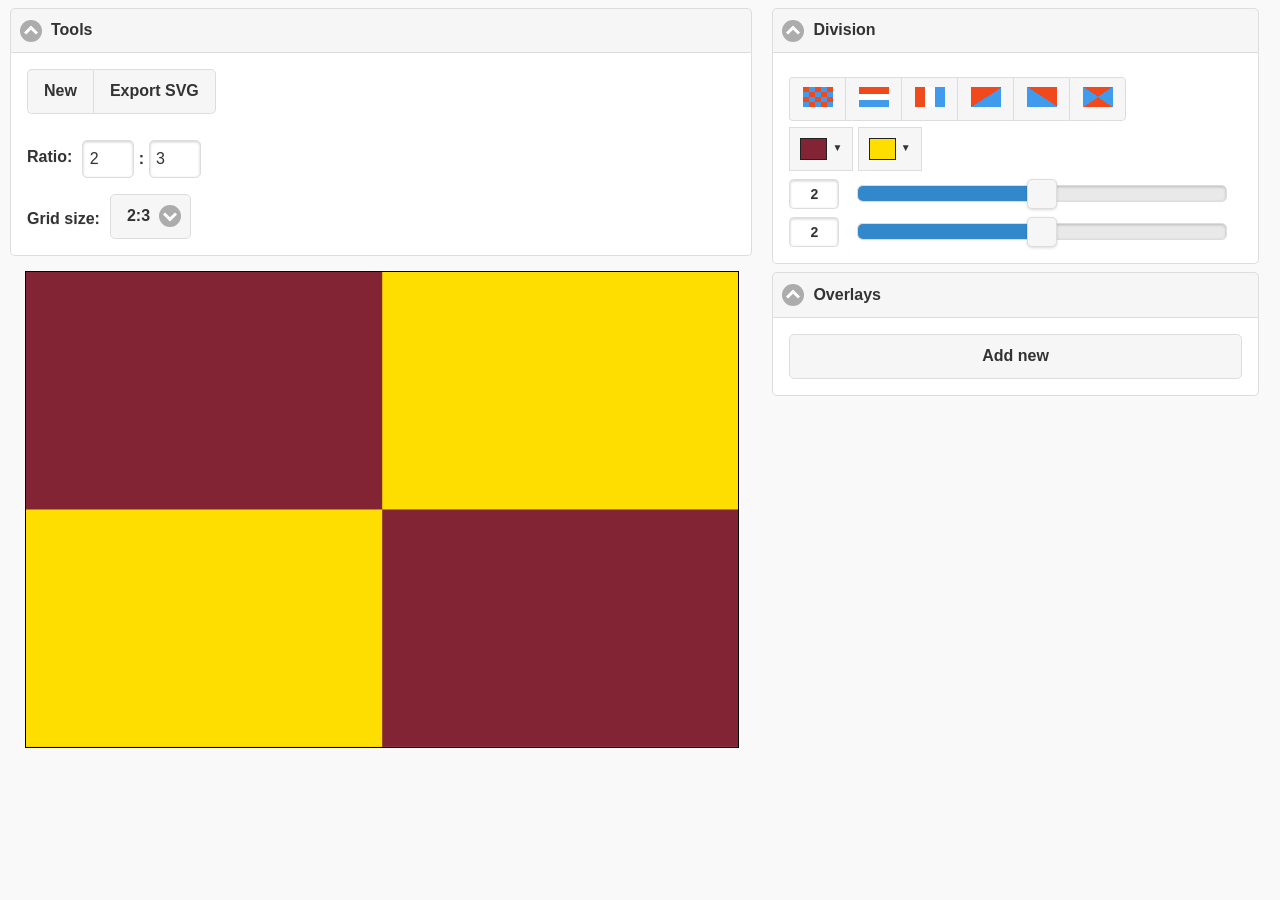
<file: index.html>
<!DOCTYPE html>
<html xmlns="http://www.w3.org/1999/xhtml">
<head>
	<meta charset="utf-8" />
	<meta name="viewport" content="width=device-width, initial-scale=1">
	
	<title>FlagMaker Jr.</title>
	<link rel="icon" type="image/png" href="icon.ico">
	
	<!-- Libraries -->
	<link rel="stylesheet" type="text/css" href="spectrum/spectrum.css">
	<script src="scripts/jquery-2.1.1.min.js" type="text/javascript"></script>
	<script src="scripts/jquery.mobile-1.4.3.min.js" type="text/javascript"></script>
	<script src="spectrum/spectrum.js" type="text/javascript"></script>
	<link href="styles/jquery.mobile-1.4.3.min.css" rel="stylesheet" type="text/css">
	
	<script src="scripts/divisions.js" type="text/javascript"></script>
	<script src="scripts/overlays.js" type="text/javascript"></script>
	<script src="scripts/overlays-basic.js" type="text/javascript"></script>
	<script src="scripts/overlays-path.js" type="text/javascript"></script>
	<script src="scripts/fmj.js" type="text/javascript"></script>
	<link href="styles/fmj.css" rel="stylesheet" type="text/css">
</head>
<body>
	<div data-role="page">
		<div id="toparea">
			<div data-role="collapsible" data-collapsed-icon="carat-d" data-expanded-icon="carat-u" data-collapsed="false">
				<h4>Tools</h4>
				<div data-role="controlgroup" data-type="horizontal">
					<a href="#" class="ui-btn ui-corner-all" onclick="newFlag();">New</a>
					<a href="#" class="ui-btn ui-corner-all" onclick="exportSvg();">Export SVG</a>
				</div>
				<div id="toolbar" data-role="controlgroup" data-type="vertical">
					<div id="ratio" class="ui-field-contain" data-role="controlgroup" data-type="horizontal">
						<div class="toolbarLabel">Ratio:</div>
						<input type="number" min="1" id="ratioHeight" class="ratio" />
						<div>:</div>
						<input type="number" min="1" id="ratioWidth" class="ratio" />
					</div>
					<div class="ui-field-contain" data-role="controlgroup" data-type="horizontal">
						<div class="toolbarLabel">Grid size:</div>
						<select id="gridSize" name="gridSize"></select>
					</div>
				</div>
			</div>
			<div id="flagarea" class="area">
				<svg id="flag" xmlns="http://www.w3.org/2000/svg"></svg>
			</div>
		</div>
		<div id="toolarea" class="area">
			<div id="divisions" data-role="collapsible" data-collapsed-icon="carat-d" data-expanded-icon="carat-u" data-collapsed="false">
				<h4>Division</h4>
				<div id="ratio" data-role="controlgroup" data-type="horizontal" data-mini="true">
					<a id="grid" class="divbutton ui-btn ui-corner-all"><img src="img/grid.png" title="Grid" /></a>
					<a id="fesses" class="divbutton ui-btn ui-corner-all"><img src="img/fesses.png" title="Fesses" /></a>
					<a id="pales" class="divbutton ui-btn ui-corner-all"><img src="img/pales.png" title="Pales" /></a>
					<a id="bendsf" class="divbutton ui-btn ui-corner-all"><img src="img/bendsf.png" title="Bends forward" /></a>
					<a id="bendsb" class="divbutton ui-btn ui-corner-all"><img src="img/bendsb.png" title="Bends backward" /></a>
					<a id="x" class="divbutton ui-btn ui-corner-all"><img src="img/x.png" title="Bends both" /></a>
				</div>
				<div id="divColors">
					<input type="text" id="div1col" data-role="none" />
					<input type="text" id="div2col" data-role="none" />
					<input type="text" id="div3col" data-role="none" />
				</div>
				<input type="range" name="div1val" id="div1val" data-highlight="true" min="1" max="20" val="4"></input>
				<input type="range" name="div2val" id="div2val" data-highlight="true" min="1" max="20" val="4"></input>
				<input type="range" name="div3val" id="div3val" data-highlight="true" min="1" max="20" val="4"></input>
			</div>
			<div id="overlayArea" data-role="collapsible" data-collapsed-icon="carat-d" data-expanded-icon="carat-u" data-collapsed="false">
				<h4>Overlays</h4>
				<a href="#" class="ui-btn ui-corner-all" onclick="addOverlay();">Add new</a>
				<div id="overlays"></div>
			</div>
		</div>
	</div>
</body>
</html>
</file>
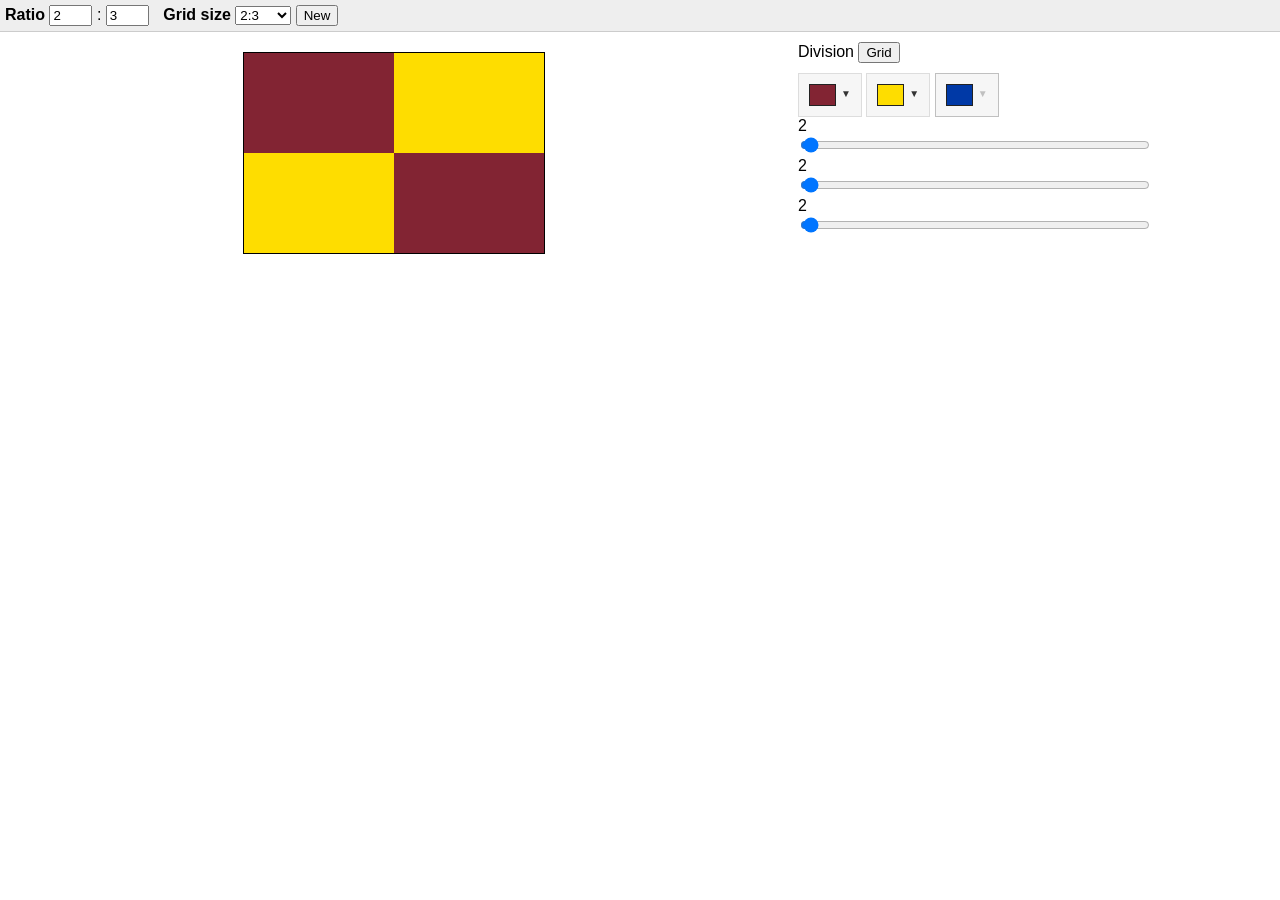
<file: fmj.htm>
<!DOCTYPE html>
<html xmlns="http://www.w3.org/1999/xhtml">
<head>
	<title>FlagMaker Jr.</title>
	
	<!-- Libraries -->
	<link rel="stylesheet" type="text/css" href="spectrum\spectrum.css">
	<script src="jquery-2.1.1.min.js" type="text/javascript"></script>
	<script src="spectrum\spectrum.js" type="text/javascript"></script>
	
	<script src="divisions.js" type="text/javascript"></script>
	<script src="fmj.js" type="text/javascript"></script>
	<link rel="stylesheet" type="text/css" href="fmj.css">
</head>
<body>
	<div id="toolbar">
		<span class="toollabel">Ratio</span>
		<input type="number" id="ratioHeight" class="ratio" /> :
		<input type="number" id="ratioWidth" class="ratio" />
		<span class="toollabel marginleft">Grid size</span>
		<select id="gridSize"></select>
		<button onclick="newFlag();">New</button>
	</div>
	<div id="workarea">
		<div id="flagarea" class="area">
			<svg id="flag" xmlns="http://www.w3.org/2000/svg"></svg>
		</div>
		<div id="toolarea" class="area">
			Division
			<button class="divButton" id="divGrid">Grid</button>
			<div id="divColors">
				<input type="text" id="div1col" />
				<input type="text" id="div2col" />
				<input type="text" id="div3col" />
			</div>
			<span id="div1valdisp">2</span> <input type="range" id="div1val" min="1" /><br />
			<span id="div2valdisp">2</span> <input type="range" id="div2val" min="1" /><br />
			<span id="div3valdisp">2</span> <input type="range" id="div3val" min="1" />
		</div>
	</div>
</body>
</html>
</file>
<file: spectrum/spectrum.css>
/***
Spectrum Colorpicker v1.3.4
https://github.com/bgrins/spectrum
Author: Brian Grinstead
License: MIT
***/

.sp-container {
    position:absolute;
    top:0;
    left:0;
    display:inline-block;
    *display: inline;
    *zoom: 1;
    /* https://github.com/bgrins/spectrum/issues/40 */
    z-index: 9999994;
    overflow: hidden;
}
.sp-container.sp-flat {
    position: relative;
}

/* Fix for * { box-sizing: border-box; } */
.sp-container,
.sp-container * {
    -webkit-box-sizing: content-box;
       -moz-box-sizing: content-box;
            box-sizing: content-box;
}

/* http://ansciath.tumblr.com/post/7347495869/css-aspect-ratio */
.sp-top {
  position:relative;
  width: 100%;
  display:inline-block;
}
.sp-top-inner {
   position:absolute;
   top:0;
   left:0;
   bottom:0;
   right:0;
}
.sp-color {
    position: absolute;
    top:0;
    left:0;
    bottom:0;
    right:20%;
}
.sp-hue {
    position: absolute;
    top:0;
    right:0;
    bottom:0;
    left:84%;
    height: 100%;
}

.sp-clear-enabled .sp-hue {
    top:33px;
    height: 77.5%;
}

.sp-fill {
    padding-top: 80%;
}
.sp-sat, .sp-val {
    position: absolute;
    top:0;
    left:0;
    right:0;
    bottom:0;
}

.sp-alpha-enabled .sp-top {
    margin-bottom: 18px;
}
.sp-alpha-enabled .sp-alpha {
    display: block;
}
.sp-alpha-handle {
    position:absolute;
    top:-4px;
    bottom: -4px;
    width: 6px;
    left: 50%;
    cursor: pointer;
    border: 1px solid black;
    background: white;
    opacity: .8;
}
.sp-alpha {
    display: none;
    position: absolute;
    bottom: -14px;
    right: 0;
    left: 0;
    height: 8px;
}
.sp-alpha-inner {
    border: solid 1px #333;
}

.sp-clear {
    display: none;
}

.sp-clear.sp-clear-display {
    background-position: center;
}

.sp-clear-enabled .sp-clear {
    display: block;
    position:absolute;
    top:0px;
    right:0;
    bottom:0;
    left:84%;
    height: 28px;
}

/* Don't allow text selection */
.sp-container, .sp-replacer, .sp-preview, .sp-dragger, .sp-slider, .sp-alpha, .sp-clear, .sp-alpha-handle, .sp-container.sp-dragging .sp-input, .sp-container button  {
    -webkit-user-select:none;
    -moz-user-select: -moz-none;
    -o-user-select:none;
    user-select: none;
}

.sp-container.sp-input-disabled .sp-input-container {
    display: none;
}
.sp-container.sp-buttons-disabled .sp-button-container {
    display: none;
}
.sp-palette-only .sp-picker-container {
    display: none;
}
.sp-palette-disabled .sp-palette-container {
    display: none;
}

.sp-initial-disabled .sp-initial {
    display: none;
}


/* Gradients for hue, saturation and value instead of images.  Not pretty... but it works */
.sp-sat {
    background-image: -webkit-gradient(linear,  0 0, 100% 0, from(#FFF), to(rgba(204, 154, 129, 0)));
    background-image: -webkit-linear-gradient(left, #FFF, rgba(204, 154, 129, 0));
    background-image: -moz-linear-gradient(left, #fff, rgba(204, 154, 129, 0));
    background-image: -o-linear-gradient(left, #fff, rgba(204, 154, 129, 0));
    background-image: -ms-linear-gradient(left, #fff, rgba(204, 154, 129, 0));
    background-image: linear-gradient(to right, #fff, rgba(204, 154, 129, 0));
    -ms-filter: "progid:DXImageTransform.Microsoft.gradient(GradientType = 1, startColorstr=#FFFFFFFF, endColorstr=#00CC9A81)";
    filter : progid:DXImageTransform.Microsoft.gradient(GradientType = 1, startColorstr='#FFFFFFFF', endColorstr='#00CC9A81');
}
.sp-val {
    background-image: -webkit-gradient(linear, 0 100%, 0 0, from(#000000), to(rgba(204, 154, 129, 0)));
    background-image: -webkit-linear-gradient(bottom, #000000, rgba(204, 154, 129, 0));
    background-image: -moz-linear-gradient(bottom, #000, rgba(204, 154, 129, 0));
    background-image: -o-linear-gradient(bottom, #000, rgba(204, 154, 129, 0));
    background-image: -ms-linear-gradient(bottom, #000, rgba(204, 154, 129, 0));
    background-image: linear-gradient(to top, #000, rgba(204, 154, 129, 0));
    -ms-filter: "progid:DXImageTransform.Microsoft.gradient(startColorstr=#00CC9A81, endColorstr=#FF000000)";
    filter : progid:DXImageTransform.Microsoft.gradient(startColorstr='#00CC9A81', endColorstr='#FF000000');
}

.sp-hue {
    background: -moz-linear-gradient(top, #ff0000 0%, #ffff00 17%, #00ff00 33%, #00ffff 50%, #0000ff 67%, #ff00ff 83%, #ff0000 100%);
    background: -ms-linear-gradient(top, #ff0000 0%, #ffff00 17%, #00ff00 33%, #00ffff 50%, #0000ff 67%, #ff00ff 83%, #ff0000 100%);
    background: -o-linear-gradient(top, #ff0000 0%, #ffff00 17%, #00ff00 33%, #00ffff 50%, #0000ff 67%, #ff00ff 83%, #ff0000 100%);
    background: -webkit-gradient(linear, left top, left bottom, from(#ff0000), color-stop(0.17, #ffff00), color-stop(0.33, #00ff00), color-stop(0.5, #00ffff), color-stop(0.67, #0000ff), color-stop(0.83, #ff00ff), to(#ff0000));
    background: -webkit-linear-gradient(top, #ff0000 0%, #ffff00 17%, #00ff00 33%, #00ffff 50%, #0000ff 67%, #ff00ff 83%, #ff0000 100%);
}

/* IE filters do not support multiple color stops.
   Generate 6 divs, line them up, and do two color gradients for each.
   Yes, really.
 */
.sp-1 {
    height:17%;
    filter: progid:DXImageTransform.Microsoft.gradient(startColorstr='#ff0000', endColorstr='#ffff00');
}
.sp-2 {
    height:16%;
    filter: progid:DXImageTransform.Microsoft.gradient(startColorstr='#ffff00', endColorstr='#00ff00');
}
.sp-3 {
    height:17%;
    filter: progid:DXImageTransform.Microsoft.gradient(startColorstr='#00ff00', endColorstr='#00ffff');
}
.sp-4 {
    height:17%;
    filter: progid:DXImageTransform.Microsoft.gradient(startColorstr='#00ffff', endColorstr='#0000ff');
}
.sp-5 {
    height:16%;
    filter: progid:DXImageTransform.Microsoft.gradient(startColorstr='#0000ff', endColorstr='#ff00ff');
}
.sp-6 {
    height:17%;
    filter: progid:DXImageTransform.Microsoft.gradient(startColorstr='#ff00ff', endColorstr='#ff0000');
}

.sp-hidden {
    display: none !important;
}

/* Clearfix hack */
.sp-cf:before, .sp-cf:after { content: ""; display: table; }
.sp-cf:after { clear: both; }
.sp-cf { *zoom: 1; }

/* Mobile devices, make hue slider bigger so it is easier to slide */
@media (max-device-width: 480px) {
    .sp-color { right: 40%; }
    .sp-hue { left: 63%; }
    .sp-fill { padding-top: 60%; }
}
.sp-dragger {
   border-radius: 5px;
   height: 5px;
   width: 5px;
   border: 1px solid #fff;
   background: #000;
   cursor: pointer;
   position:absolute;
   top:0;
   left: 0;
}
.sp-slider {
    position: absolute;
    top:0;
    cursor:pointer;
    height: 3px;
    left: -1px;
    right: -1px;
    border: 1px solid #000;
    background: white;
    opacity: .8;
}

/*
Theme authors:
Here are the basic themeable display options (colors, fonts, global widths).
See http://bgrins.github.io/spectrum/themes/ for instructions.
*/

.sp-container {
    border-radius: 0;
    background-color: #ECECEC;
    border: solid 1px #f0c49B;
    padding: 0;
}
.sp-container, .sp-container button, .sp-container input, .sp-color, .sp-hue, .sp-clear
{
    font: normal 12px "Lucida Grande", "Lucida Sans Unicode", "Lucida Sans", Geneva, Verdana, sans-serif;
    -webkit-box-sizing: border-box;
    -moz-box-sizing: border-box;
    -ms-box-sizing: border-box;
    box-sizing: border-box;
}
.sp-top
{
    margin-bottom: 3px;
}
.sp-color, .sp-hue, .sp-clear
{
    border: solid 1px #666;
}

/* Input */
.sp-input-container {
    float:right;
    width: 100px;
    margin-bottom: 4px;
}
.sp-initial-disabled  .sp-input-container {
    width: 100%;
}
.sp-input {
   font-size: 12px !important;
   border: 1px inset;
   padding: 4px 5px;
   margin: 0;
   width: 100%;
   background:transparent;
   border-radius: 3px;
   color: #222;
}
.sp-input:focus  {
    border: 1px solid orange;
}
.sp-input.sp-validation-error
{
    border: 1px solid red;
    background: #fdd;
}
.sp-picker-container , .sp-palette-container
{
    float:left;
    position: relative;
    padding: 8px;
    padding-bottom: 300px;
    margin-bottom: -290px;
}
.sp-picker-container
{
    width: 172px;
    border-left: solid 1px #fff;
}

/* Palettes */
.sp-palette-container
{
    border-right: solid 1px #ccc;
}

.sp-palette .sp-thumb-el {
    display: block;
    position:relative;
    float:left;
    width: 24px;
    height: 15px;
    margin: 3px;
    cursor: pointer;
    border:solid 2px transparent;
}
.sp-palette .sp-thumb-el:hover, .sp-palette .sp-thumb-el.sp-thumb-active {
    border-color: orange;
}
.sp-thumb-el
{
    position:relative;
}

/* Initial */
.sp-initial
{
    float: left;
    border: solid 1px #333;
}
.sp-initial span {
    width: 30px;
    height: 25px;
    border:none;
    display:block;
    float:left;
    margin:0;
}

.sp-initial .sp-clear-display {
    background-position: center;
}

/* Buttons */
.sp-button-container {
    float: right;
}

/* Replacer (the little preview div that shows up instead of the <input>) */
.sp-replacer {
    margin:0;
    overflow:hidden;
    cursor:pointer;
    padding: 10px;
    display:inline-block;
    *zoom: 1;
    *display: inline;
    border: solid 1px #ddd;
    background: #f6f6f6;
    color: #333;
    vertical-align: middle;
}
.sp-replacer:hover, .sp-replacer.sp-active {
    border-color: #F0C49B;
    color: #111;
}
.sp-replacer.sp-disabled {
    cursor:default;
    border-color: silver;
    color: silver;
}
.sp-dd {
    padding: 2px 0;
    height: 16px;
    line-height: 16px;
    float:left;
    font-size:10px;
}
.sp-preview
{
    position:relative;
    width:25px;
    height: 20px;
    border: solid 1px #222;
    margin-right: 5px;
    float:left;
    z-index: 0;
}

.sp-palette
{
    *width: 220px;
    max-width: 220px;
}
.sp-palette .sp-thumb-el
{
    width:16px;
    height: 16px;
    margin:2px 1px;
    border: solid 1px #d0d0d0;
}

.sp-container
{
    padding-bottom:0;
}


/* Buttons: http://hellohappy.org/css3-buttons/ */
.sp-container button {
  background-color: #eeeeee;
  background-image: -webkit-linear-gradient(top, #eeeeee, #cccccc);
  background-image: -moz-linear-gradient(top, #eeeeee, #cccccc);
  background-image: -ms-linear-gradient(top, #eeeeee, #cccccc);
  background-image: -o-linear-gradient(top, #eeeeee, #cccccc);
  background-image: linear-gradient(to bottom, #eeeeee, #cccccc);
  border: 1px solid #ccc;
  border-bottom: 1px solid #bbb;
  border-radius: 3px;
  color: #333;
  font-size: 14px;
  line-height: 1;
  padding: 5px 4px;
  text-align: center;
  text-shadow: 0 1px 0 #eee;
  vertical-align: middle;
}
.sp-container button:hover {
    background-color: #dddddd;
    background-image: -webkit-linear-gradient(top, #dddddd, #bbbbbb);
    background-image: -moz-linear-gradient(top, #dddddd, #bbbbbb);
    background-image: -ms-linear-gradient(top, #dddddd, #bbbbbb);
    background-image: -o-linear-gradient(top, #dddddd, #bbbbbb);
    background-image: linear-gradient(to bottom, #dddddd, #bbbbbb);
    border: 1px solid #bbb;
    border-bottom: 1px solid #999;
    cursor: pointer;
    text-shadow: 0 1px 0 #ddd;
}
.sp-container button:active {
    border: 1px solid #aaa;
    border-bottom: 1px solid #888;
    -webkit-box-shadow: inset 0 0 5px 2px #aaaaaa, 0 1px 0 0 #eeeeee;
    -moz-box-shadow: inset 0 0 5px 2px #aaaaaa, 0 1px 0 0 #eeeeee;
    -ms-box-shadow: inset 0 0 5px 2px #aaaaaa, 0 1px 0 0 #eeeeee;
    -o-box-shadow: inset 0 0 5px 2px #aaaaaa, 0 1px 0 0 #eeeeee;
    box-shadow: inset 0 0 5px 2px #aaaaaa, 0 1px 0 0 #eeeeee;
}
.sp-cancel
{
    font-size: 11px;
    color: #d93f3f !important;
    margin:0;
    padding:2px;
    margin-right: 5px;
    vertical-align: middle;
    text-decoration:none;

}
.sp-cancel:hover
{
    color: #d93f3f !important;
    text-decoration: underline;
}


.sp-palette span:hover, .sp-palette span.sp-thumb-active
{
    border-color: #000;
}

.sp-preview, .sp-alpha, .sp-thumb-el
{
    position:relative;
    background-image: url([data-uri]);
}
.sp-preview-inner, .sp-alpha-inner, .sp-thumb-inner
{
    display:block;
    position:absolute;
    top:0;left:0;bottom:0;right:0;
}

.sp-palette .sp-thumb-inner
{
    background-position: 50% 50%;
    background-repeat: no-repeat;
}

.sp-palette .sp-thumb-light.sp-thumb-active .sp-thumb-inner
{
    background-image: url([data-uri]);
}

.sp-palette .sp-thumb-dark.sp-thumb-active .sp-thumb-inner
{
    background-image: url([data-uri]);
}

.sp-clear-display {
    background-repeat:no-repeat;
    background-position: center;
    background-image: url([data-uri]);
}
</file>
<file: styles/fmj.css>
﻿@media all and (min-width: 980px) {
	#toparea {
		float: left;
		width: 58%;
	}
	
	#toolarea {
		float: left;
		width: 38%;
	}
}

#toparea, #toolarea {
	padding: 0 10px;
}

#ratio {
	padding-top: 10px;
}

#ratio div, #ratio input {
	display: inline-block;
}

#ratio .ui-input-text {
	max-width: 50px;
}

#toolbar {
	font-weight: bold;
}

.toolbarLabel {
	float: left;
	padding-right: 10px;
	padding-top: 15px;
}

.header {
	font-size: 20pt;
	font-weight: bold;
}

.marginleft {
	margin-left: 10px;
}

#flagarea {
	text-align: center;
	margin: 15px;
}

#flag {
	border: 1px solid #000000;
	margin: 10px auto 10px auto;
	background-color: #ffffff;
	display: block;
	width: 100%;
}

.buttons {
	display: inline;
	padding-right: 10px;
}

#overlays {
	overflow-y: scroll;
}
</file>
<file: fmj.css>
﻿body {
	margin: 0;
	font-family: Arial, 'Liberation Sans', 'DejaVu Sans', sans-serif;
	font-size: 12pt;
}

table {
	width: 100%;
}

img { 
	vertical-align: middle;
}

#toolbar {
	background-color: #eeeeee;
	padding: 5px;
	border-bottom: 1px solid #cccccc;
}

.toollabel {
	font-weight: bold;
}

.header {
	font-size: 20pt;
	font-weight: bold;
}

.marginleft {
	margin-left: 10px;
}

.ratio {
	width: 35px;
}

#workarea {
	float: left;
	width: 100%;
}

.area {
	padding: 10px;
	float: left;
}

#flagarea {
	width: 60%;
}

#toolarea {
	width: 350px;
	padding: 10px;
}

.divbutton {
	padding: 5px;
	border: 1px solid #91765d;
	background-color: #eeeeee;
	cursor: pointer;
}

#divColors {
	margin-top: 10px;
}

input[type=range] {
	width: 100%;
}

#flag {
	border: 1px solid #000000;
	margin: 10px auto 10px auto;
	background-color: #ffffff;
	display: block;
}

#overlayArea {
	padding-top: 15px;
}

.overlay {
	border: 1px solid #91765d;
	padding: 5px;
}
</file>
